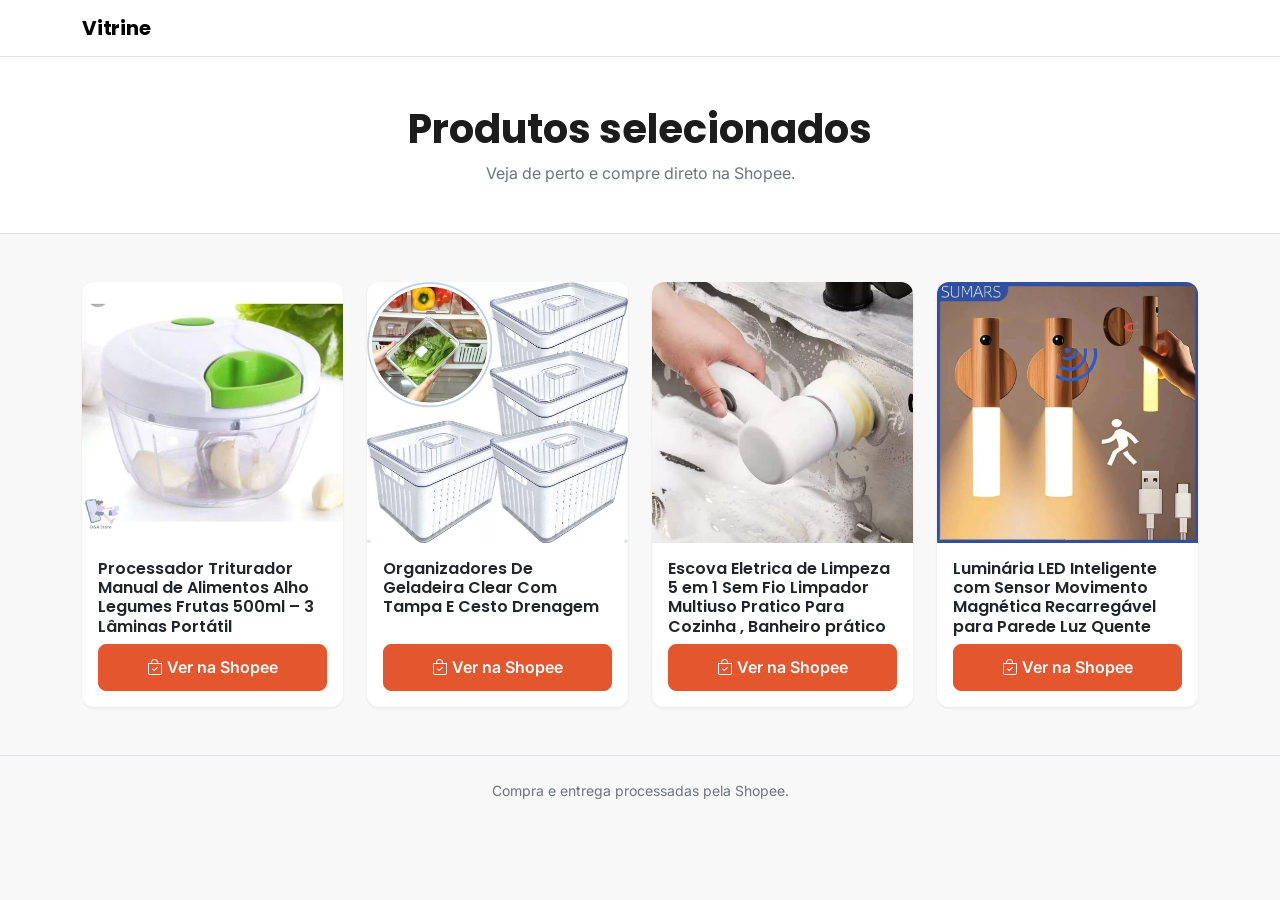
<file: index.html>
<!DOCTYPE html>
<html lang="pt-BR">
<head>
<meta charset="UTF-8">
<meta name="viewport" content="width=device-width, initial-scale=1.0">
<title>Vitrine de produtos</title>
<meta name="description" content="Confira os produtos e compre direto na Shopee.">

<!-- Google tag (gtag.js) -->
<script async src="https://www.googletagmanager.com/gtag/js?id=G-RRVXPHC8N2"></script>
<script>
  window.dataLayer = window.dataLayer || [];
  function gtag(){dataLayer.push(arguments);}
  gtag('js', new Date());
  gtag('config', 'G-RRVXPHC8N2');
</script>

<!-- Google Tag Manager -->
<script>(function(w,d,s,l,i){w[l]=w[l]||[];w[l].push({'gtm.start':
new Date().getTime(),event:'gtm.js'});var f=d.getElementsByTagName(s)[0],
j=d.createElement(s),dl=l!='dataLayer'?'&l='+l:'';j.async=true;j.src=
'https://www.googletagmanager.com/gtm.js?id='+i+dl;f.parentNode.insertBefore(j,f);
})(window,document,'script','dataLayer','GTM-53NDKLK9');</script>
<!-- End Google Tag Manager -->

<link href="https://cdn.jsdelivr.net/npm/bootstrap@5.3.3/dist/css/bootstrap.min.css" rel="stylesheet">
<link href="https://cdn.jsdelivr.net/npm/bootstrap-icons@1.11.3/font/bootstrap-icons.min.css" rel="stylesheet">
<link rel="stylesheet" href="assets/css/style.css">
</head>
<body>

<!-- Google Tag Manager (noscript) -->
<noscript><iframe src="https://www.googletagmanager.com/ns.html?id=GTM-53NDKLK9"
height="0" width="0" style="display:none;visibility:hidden"></iframe></noscript>
<!-- End Google Tag Manager (noscript) -->

<nav class="navbar navbar-light bg-white border-bottom">
  <div class="container">
    <a class="navbar-brand" href="index.html">Vitrine</a>
  </div>
</nav>

<header class="py-5 text-center bg-white border-bottom">
  <div class="container">
    <h1 class="fw-bold">Produtos selecionados</h1>
    <p class="text-secondary mb-0">Veja de perto e compre direto na Shopee.</p>
  </div>
</header>

<main class="container py-5">
  <div class="row g-4">

    <!-- ============================================================
         UM PRODUTO = UM BLOCO ".col" ABAIXO.
         Para adicionar um produto novo: copie um bloco inteiro
         (do <div class="col..."> até o </div> que fecha ele),
         cole depois do último, e edite:
           - a imagem/vídeo (src e alt)
           - o link href para produto-SEU-PRODUTO.html
           - o nome e o preço
           - o link da Shopee no botão
           - os dois valores do onclick="trackShopeeClick(...)"
         Para remover um produto, apague o bloco inteiro.
    ============================================================= -->

    <div class="col-6 col-md-4 col-lg-3">
      <div class="card produto-card h-100">
        <a href="pages/produtos/processador-triturador-manual/">
          <img src="assets/img/processador-triturador-manual/processador-triturador-manual-01.webp" class="card-img-top" alt="Processador Triturador Manual de Alimentos Alho Legumes Frutas 500ml – 3 Lâminas Portátil">
        </a>
        <div class="card-body d-flex flex-column">
          <h2 class="card-title">Processador Triturador Manual de Alimentos Alho Legumes Frutas 500ml – 3 Lâminas Portátil</h2>
          <a class="btn btn-shopee mt-auto"
             href="https://s.shopee.com.br/5q7oppgxdj"
             target="_blank" rel="noopener sponsored"
             onclick="trackShopeeClick('processador-triturador-manual-500ml', 'Processador Triturador Manual de Alimentos Alho Legumes Frutas 500ml – 3 Lâminas Portátil')">
            <i class="bi bi-bag-check"></i> Ver na Shopee
          </a>
        </div>
      </div>
    </div>
    <div class="col-6 col-md-4 col-lg-3">
      <div class="card produto-card h-100">
        <a href="pages/produtos/organizadores-de-geladeira/">
          <img src="assets/img/organizadores-de-geladeira/organizadores-de-geladeira-01.webp" class="card-img-top" alt="Organizadores De Geladeira Clear Com Tampa E Cesto Drenagem">
        </a>
        <div class="card-body d-flex flex-column">
          <h2 class="card-title">Organizadores De Geladeira Clear Com Tampa E Cesto Drenagem</h2>
          <a class="btn btn-shopee mt-auto"
             href="https://s.shopee.com.br/5LBbMDhAu3"
             target="_blank" rel="noopener sponsored"
             onclick="trackShopeeClick('organizadores-de-geladeira-clear', 'Organizadores De Geladeira Clear Com Tampa E Cesto Drenagem')">
            <i class="bi bi-bag-check"></i> Ver na Shopee
          </a>
        </div>
      </div>
    </div>
    <div class="col-6 col-md-4 col-lg-3">
      <div class="card produto-card h-100">
        <a href="pages/produtos/escova-eletrica-de-limpeza/">
          <img src="assets/img/escova-eletrica-de-limpeza/escova-eletrica-de-limpeza-5-em-1-01.jpg" class="card-img-top" alt="Escova Eletrica de Limpeza 5 em 1 Sem Fio Limpador Multiuso Pratico Para Cozinha , Banheiro prático">
        </a>
        <div class="card-body d-flex flex-column">
          <h2 class="card-title">Escova Eletrica de Limpeza 5 em 1 Sem Fio Limpador Multiuso Pratico Para Cozinha , Banheiro prático</h2>
          <a class="btn btn-shopee mt-auto"
             href="https://s.shopee.com.br/AUtivpu818"
             target="_blank" rel="noopener sponsored"
             onclick="trackShopeeClick('escova-eletrica-de-limpeza-5-em-1', 'Escova Eletrica de Limpeza 5 em 1 Sem Fio Limpador Multiuso Pratico Para Cozinha , Banheiro prático')">
            <i class="bi bi-bag-check"></i> Ver na Shopee
          </a>
        </div>
      </div>
    </div>
    <div class="col-6 col-md-4 col-lg-3">
      <div class="card produto-card h-100">
        <a href="pages/produtos/luminaria-led-inteligente/">
          <img src="assets/img/luminaria-led-inteligente/luminaria-led-inteligente-com-sensor-movimento-magnetica-01.webp" class="card-img-top" alt="Luminária LED Inteligente com Sensor Movimento Magnética Recarregável para Parede Luz Quente">
        </a>
        <div class="card-body d-flex flex-column">
          <h2 class="card-title">Luminária LED Inteligente com Sensor Movimento Magnética Recarregável para Parede Luz Quente</h2>
          <a class="btn btn-shopee mt-auto"
             href="https://s.shopee.com.br/1VyuGi8t4T"
             target="_blank" rel="noopener sponsored"
             onclick="trackShopeeClick('luminaria-led-inteligente-com-sensor', 'Luminária LED Inteligente com Sensor Movimento Magnética Recarregável para Parede Luz Quente')">
            <i class="bi bi-bag-check"></i> Ver na Shopee
          </a>
        </div>
      </div>
    </div>
  </div>
</main>

<footer class="text-center text-secondary py-4 border-top small">
  Compra e entrega processadas pela Shopee.
</footer>

<script src="https://cdn.jsdelivr.net/npm/bootstrap@5.3.3/dist/js/bootstrap.bundle.min.js"></script>
<script src="assets/js/track.js"></script>
</body>
</html>
</file>
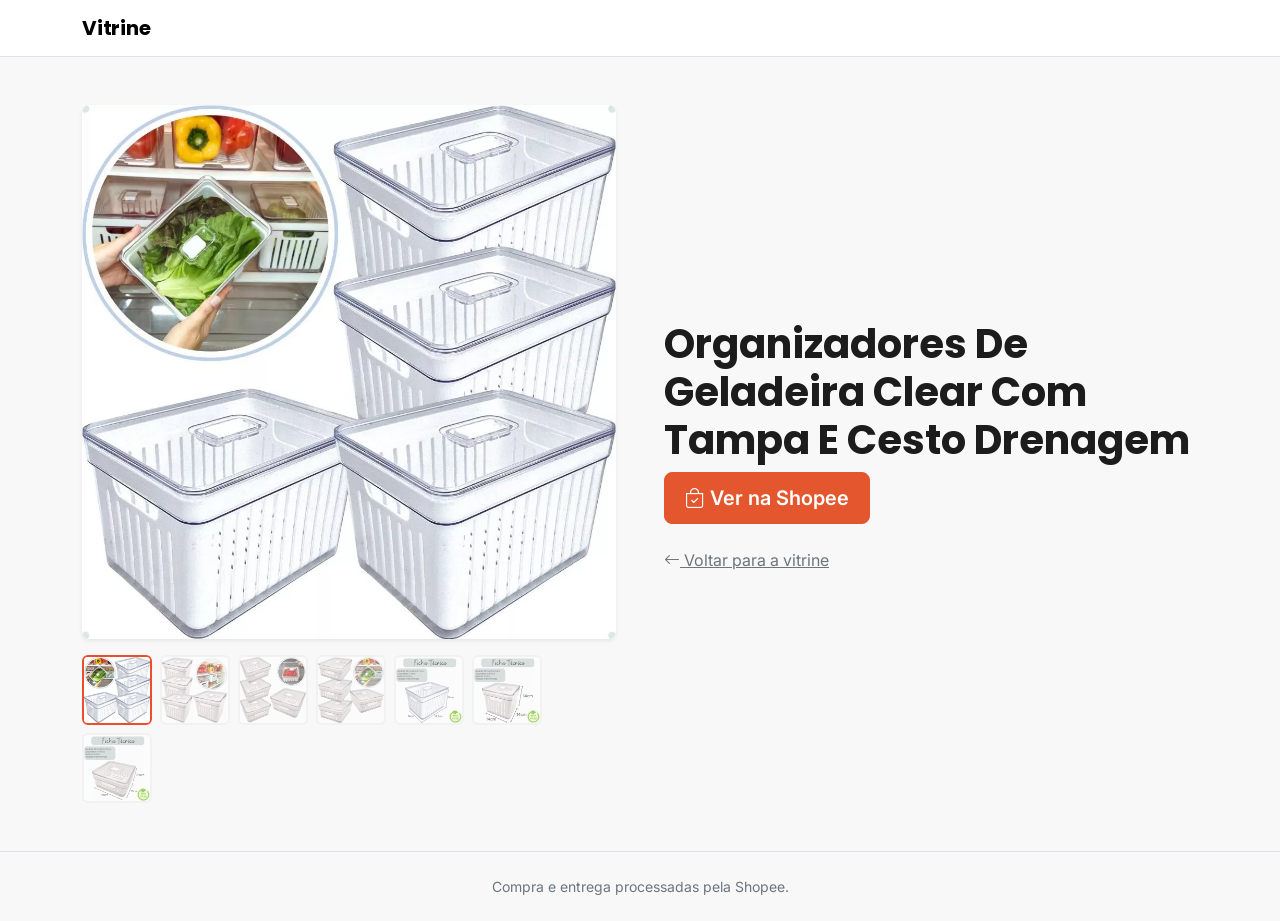
<file: pages/organizadores-de-geladeira/index.html>
<!DOCTYPE html>
<html lang="pt-BR">
<head>
<meta charset="UTF-8">
<meta name="viewport" content="width=device-width, initial-scale=1.0">
<title>Organizadores De Geladeira Clear Com Tampa E Cesto Drenagem</title>
<meta name="description" content="Veja o produto e compre direto na Shopee.">

<!-- Google tag (gtag.js) -->
<script async src="https://www.googletagmanager.com/gtag/js?id=G-RRVXPHC8N2"></script>
<script>
  window.dataLayer = window.dataLayer || [];
  function gtag(){dataLayer.push(arguments);}
  gtag('js', new Date());
  gtag('config', 'G-RRVXPHC8N2');
</script>

<!-- Google Tag Manager -->
<script>(function(w,d,s,l,i){w[l]=w[l]||[];w[l].push({'gtm.start':
new Date().getTime(),event:'gtm.js'});var f=d.getElementsByTagName(s)[0],
j=d.createElement(s),dl=l!='dataLayer'?'&l='+l:'';j.async=true;j.src=
'https://www.googletagmanager.com/gtm.js?id='+i+dl;f.parentNode.insertBefore(j,f);
})(window,document,'script','dataLayer','GTM-53NDKLK9');</script>
<!-- End Google Tag Manager -->

<link href="https://cdn.jsdelivr.net/npm/bootstrap@5.3.3/dist/css/bootstrap.min.css" rel="stylesheet">
<link href="https://cdn.jsdelivr.net/npm/bootstrap-icons@1.11.3/font/bootstrap-icons.min.css" rel="stylesheet">
<link rel="stylesheet" href="../../../assets/css/style.css">

<style>
  /* Estilo do carrossel */
  #carouselProduto.carousel-item img {
    aspect-ratio: 1 / 1;
    object-fit: cover;
  }
 .thumb-btn {
    border: 2px solid transparent;
    opacity: 0.6;
    transition: all.2s ease;
    width: 70px;
    height: 70px;
    flex-shrink: 0;
  }
 .thumb-btn:hover {
    opacity: 1;
  }
 .thumb-btn.active {
    border-color: #EE4D2D; /* cor da Shopee */
    opacity: 1;
  }
</style>
</head>
<body>

<!-- Google Tag Manager (noscript) -->
<noscript><iframe src="https://www.googletagmanager.com/ns.html?id=GTM-53NDKLK9"
height="0" width="0" style="display:none;visibility:hidden"></iframe></noscript>
<!-- End Google Tag Manager (noscript) -->

<nav class="navbar navbar-light bg-white border-bottom">
  <div class="container">
    <a class="navbar-brand" href="../../../index.html">Vitrine</a>
  </div>
</nav>

<main class="container py-5">
  <div class="row g-5 align-items-center">

    <!-- CARROSSEL COMEÇA AQUI -->
    <div class="col-lg-6">
      <!-- Carrossel principal com AUTOPLAY -->
      <div id="carouselProduto" class="carousel slide rounded-3 overflow-hidden shadow-sm" data-bs-ride="carousel" data-bs-interval="3000" data-bs-pause="false">
        <div class="carousel-inner">
          <div class="carousel-item active">
            <img src="../../../assets/img/organizadores-de-geladeira/organizadores-de-geladeira-01.webp" class="d-block w-100" alt="Organizadores De Geladeira Clear Com Tampa E Cesto Drenagem - Imagem 1">
          </div>
          <div class="carousel-item">
            <img src="../../../assets/img/organizadores-de-geladeira/organizadores-de-geladeira-02.webp" class="d-block w-100" alt="Organizadores De Geladeira Clear Com Tampa E Cesto Drenagem - Imagem 2">
          </div>
          <div class="carousel-item">
            <img src="../../../assets/img/organizadores-de-geladeira/organizadores-de-geladeira-03.webp" class="d-block w-100" alt="Organizadores De Geladeira Clear Com Tampa E Cesto Drenagem - Imagem 3">
          </div>
          <div class="carousel-item">
            <img src="../../../assets/img/organizadores-de-geladeira/organizadores-de-geladeira-04.webp" class="d-block w-100" alt="Organizadores De Geladeira Clear Com Tampa E Cesto Drenagem - Imagem 4">
          </div>
          <div class="carousel-item">
            <img src="../../../assets/img/organizadores-de-geladeira/organizadores-de-geladeira-01.webp" class="d-block w-100" alt="Organizadores De Geladeira Clear Com Tampa E Cesto Drenagem - Imagem 5">
          </div>
          <div class="carousel-item">
            <img src="../../../assets/img/organizadores-de-geladeira/organizadores-de-geladeira-06.webp" class="d-block w-100" alt="Organizadores De Geladeira Clear Com Tampa E Cesto Drenagem - Imagem 6">
          </div>
          <div class="carousel-item">
            <img src="../../../assets/img/organizadores-de-geladeira/organizadores-de-geladeira-07.webp" class="d-block w-100" alt="Organizadores De Geladeira Clear Com Tampa E Cesto Drenagem - Imagem 7">
          </div>
        </div>

        <!-- Setas de navegação -->
        <button class="carousel-control-prev" type="button" data-bs-target="#carouselProduto" data-bs-slide="prev">
          <span class="carousel-control-prev-icon" aria-hidden="true"></span>
          <span class="visually-hidden">Anterior</span>
        </button>
        <button class="carousel-control-next" type="button" data-bs-target="#carouselProduto" data-bs-slide="next">
          <span class="carousel-control-next-icon" aria-hidden="true"></span>
          <span class="visually-hidden">Próximo</span>
        </button>
      </div>

      <!-- Miniaturas clicáveis - liberdade para escolher -->
      <div class="d-flex gap-2 mt-3 justify-content-start flex-wrap" id="carouselThumbs">
        <button type="button" data-bs-target="#carouselProduto" data-bs-slide-to="0" class="thumb-btn active p-0 rounded-2 overflow-hidden" aria-current="true" aria-label="Slide 1">
          <img src="../../../assets/img/organizadores-de-geladeira/organizadores-de-geladeira-01.webp" class="w-100 h-100" style="object-fit:cover;" alt="thumb 1">
        </button>
        <button type="button" data-bs-target="#carouselProduto" data-bs-slide-to="1" class="thumb-btn p-0 rounded-2 overflow-hidden" aria-label="Slide 2">
          <img src="../../../assets/img/organizadores-de-geladeira/organizadores-de-geladeira-02.webp" class="w-100 h-100" style="object-fit:cover;" alt="thumb 2">
        </button>
        <button type="button" data-bs-target="#carouselProduto" data-bs-slide-to="2" class="thumb-btn p-0 rounded-2 overflow-hidden" aria-label="Slide 3">
          <img src="../../../assets/img/organizadores-de-geladeira/organizadores-de-geladeira-03.webp" class="w-100 h-100" style="object-fit:cover;" alt="thumb 3">
        </button>
        <button type="button" data-bs-target="#carouselProduto" data-bs-slide-to="3" class="thumb-btn p-0 rounded-2 overflow-hidden" aria-label="Slide 4">
          <img src="../../../assets/img/organizadores-de-geladeira/organizadores-de-geladeira-04.webp" class="w-100 h-100" style="object-fit:cover;" alt="thumb 4">
        </button>
        <button type="button" data-bs-target="#carouselProduto" data-bs-slide-to="4" class="thumb-btn p-0 rounded-2 overflow-hidden" aria-label="Slide 5">
          <img src="../../../assets/img/organizadores-de-geladeira/organizadores-de-geladeira-05.webp" class="w-100 h-100" style="object-fit:cover;" alt="thumb 5">
        </button>
        <button type="button" data-bs-target="#carouselProduto" data-bs-slide-to="5" class="thumb-btn p-0 rounded-2 overflow-hidden" aria-label="Slide 5">
          <img src="../../../assets/img/organizadores-de-geladeira/organizadores-de-geladeira-06.webp" class="w-100 h-100" style="object-fit:cover;" alt="thumb 5">
        </button>
        <button type="button" data-bs-target="#carouselProduto" data-bs-slide-to="6" class="thumb-btn p-0 rounded-2 overflow-hidden" aria-label="Slide 5">
          <img src="../../../assets/img/organizadores-de-geladeira/organizadores-de-geladeira-07.webp" class="w-100 h-100" style="object-fit:cover;" alt="thumb 5">
        </button>
      </div>
    </div>
    <!-- CARROSSEL TERMINA AQUI -->

    <div class="col-lg-6">
      <h1 class="fw-bold mb-2">Organizadores De Geladeira Clear Com Tampa E Cesto Drenagem</h1>
      <a class="btn btn-shopee btn-lg"
         href="https://s.shopee.com.br/5q7oppgxdj"
         target="_blank" rel="noopener sponsored"
         onclick="trackShopeeClick('organizadores-de-geladeira-clear', 'Organizadores De Geladeira Clear Com Tampa E Cesto Drenagem')">
        <i class="bi bi-bag-check"></i> Ver na Shopee
      </a>
      <p class="mt-4"><a href="../../../index.html" class="text-secondary"><i class="bi bi-arrow-left"></i> Voltar para a vitrine</a></p>
    </div>
  </div>
</main>

<footer class="text-center text-secondary py-4 border-top small">
  Compra e entrega processadas pela Shopee.
</footer>

<script src="https://cdn.jsdelivr.net/npm/bootstrap@5.3.3/dist/js/bootstrap.bundle.min.js"></script>
<script src="../../../assets/js/track.js"></script>

<script>
  // Sincroniza a borda ativa das miniaturas com o carrossel
  const carouselEl = document.getElementById('carouselProduto');
  const thumbs = document.querySelectorAll('.thumb-btn');

  carouselEl.addEventListener('slide.bs.carousel', function (e) {
    thumbs.forEach(t => t.classList.remove('active'));
    thumbs[e.to].classList.add('active');
  });
</script>

</body>
</html>
</file>
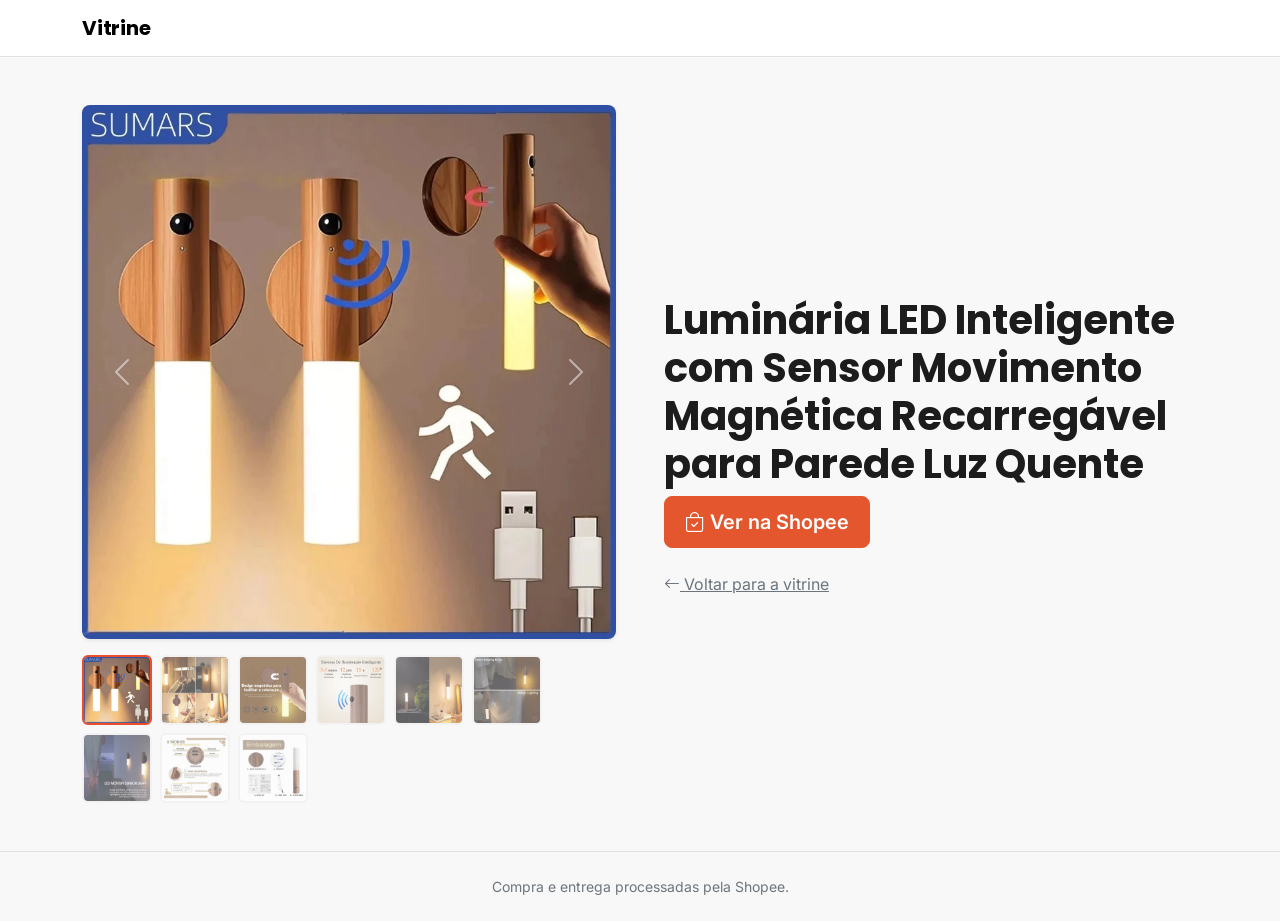
<file: pages/produtos/luminaria-led-inteligente/index.html>
<!DOCTYPE html>
<html lang="pt-BR">
<head>
<meta charset="UTF-8">
<meta name="viewport" content="width=device-width, initial-scale=1.0">
<title>Luminária LED Inteligente com Sensor Movimento Magnética Recarregável para Parede Luz Quente</title>
<meta name="description" content="Veja o produto e compre direto na Shopee.">

<!-- Google tag (gtag.js) -->
<script async src="https://www.googletagmanager.com/gtag/js?id=G-RRVXPHC8N2"></script>
<script>
  window.dataLayer = window.dataLayer || [];
  function gtag(){dataLayer.push(arguments);}
  gtag('js', new Date());
  gtag('config', 'G-RRVXPHC8N2');
</script>

<!-- Google Tag Manager -->
<script>(function(w,d,s,l,i){w[l]=w[l]||[];w[l].push({'gtm.start':
new Date().getTime(),event:'gtm.js'});var f=d.getElementsByTagName(s)[0],
j=d.createElement(s),dl=l!='dataLayer'?'&l='+l:'';j.async=true;j.src=
'https://www.googletagmanager.com/gtm.js?id='+i+dl;f.parentNode.insertBefore(j,f);
})(window,document,'script','dataLayer','GTM-53NDKLK9');</script>
<!-- End Google Tag Manager -->

<link href="https://cdn.jsdelivr.net/npm/bootstrap@5.3.3/dist/css/bootstrap.min.css" rel="stylesheet">
<link href="https://cdn.jsdelivr.net/npm/bootstrap-icons@1.11.3/font/bootstrap-icons.min.css" rel="stylesheet">
<link rel="stylesheet" href="../../../assets/css/style.css">

<style>
  /* Estilo do carrossel */
  #carouselProduto.carousel-item img {
    aspect-ratio: 1 / 1;
    object-fit: cover;
  }
 .thumb-btn {
    border: 2px solid transparent;
    opacity: 0.6;
    transition: all.2s ease;
    width: 70px;
    height: 70px;
    flex-shrink: 0;
  }
 .thumb-btn:hover {
    opacity: 1;
  }
 .thumb-btn.active {
    border-color: #EE4D2D; /* cor da Shopee */
    opacity: 1;
  }
</style>
</head>
<body>

<!-- Google Tag Manager (noscript) -->
<noscript><iframe src="https://www.googletagmanager.com/ns.html?id=GTM-53NDKLK9"
height="0" width="0" style="display:none;visibility:hidden"></iframe></noscript>
<!-- End Google Tag Manager (noscript) -->

<nav class="navbar navbar-light bg-white border-bottom">
  <div class="container">
    <a class="navbar-brand" href="../../../index.html">Vitrine</a>
  </div>
</nav>

<main class="container py-5">
  <div class="row g-5 align-items-center">

    <!-- CARROSSEL COMEÇA AQUI -->
    <div class="col-lg-6">
      <!-- Carrossel principal com AUTOPLAY -->
      <div id="carouselProduto" class="carousel slide rounded-3 overflow-hidden shadow-sm" data-bs-ride="carousel" data-bs-interval="3000" data-bs-pause="false">
        <div class="carousel-inner">
          <div class="carousel-item active">
            <img src="../../../assets/img/luminaria-led-inteligente/luminaria-led-inteligente-com-sensor-movimento-magnetica-01.webp" class="d-block w-100" alt="Luminária LED Inteligente com Sensor Movimento Magnética Recarregável para Parede Luz Quente - Imagem 1">
          </div>
          <div class="carousel-item">
            <img src="../../../assets/img/luminaria-led-inteligente/luminaria-led-inteligente-com-sensor-movimento-magnetica-02.webp" class="d-block w-100" alt="Luminária LED Inteligente com Sensor Movimento Magnética Recarregável para Parede Luz Quente - Imagem 2">
          </div>
          <div class="carousel-item">
            <img src="../../../assets/img/luminaria-led-inteligente/luminaria-led-inteligente-com-sensor-movimento-magnetica-03.webp" class="d-block w-100" alt="Luminária LED Inteligente com Sensor Movimento Magnética Recarregável para Parede Luz Quente - Imagem 3">
          </div>
          <div class="carousel-item">
            <img src="../../../assets/img/luminaria-led-inteligente/luminaria-led-inteligente-com-sensor-movimento-magnetica-04.webp" class="d-block w-100" alt="Luminária LED Inteligente com Sensor Movimento Magnética Recarregável para Parede Luz Quente - Imagem 4">
          </div>
          <div class="carousel-item">
            <img src="../../../assets/img/luminaria-led-inteligente/luminaria-led-inteligente-com-sensor-movimento-magnetica-05.webp" class="d-block w-100" alt="Luminária LED Inteligente com Sensor Movimento Magnética Recarregável para Parede Luz Quente - Imagem 5">
          </div>
          <div class="carousel-item">
            <img src="../../../assets/img/luminaria-led-inteligente/luminaria-led-inteligente-com-sensor-movimento-magnetica-06.webp" class="d-block w-100" alt="Luminária LED Inteligente com Sensor Movimento Magnética Recarregável para Parede Luz Quente - Imagem 6">
          </div>
          <div class="carousel-item">
            <img src="../../../assets/img/luminaria-led-inteligente/luminaria-led-inteligente-com-sensor-movimento-magnetica-07.webp" class="d-block w-100" alt="Luminária LED Inteligente com Sensor Movimento Magnética Recarregável para Parede Luz Quente - Imagem 7">
          </div>
          <div class="carousel-item">
            <img src="../../../assets/img/luminaria-led-inteligente/luminaria-led-inteligente-com-sensor-movimento-magnetica-08.webp" class="d-block w-100" alt="Luminária LED Inteligente com Sensor Movimento Magnética Recarregável para Parede Luz Quente - Imagem 8">
          </div>
          <div class="carousel-item">
            <img src="../../../assets/img/luminaria-led-inteligente/luminaria-led-inteligente-com-sensor-movimento-magnetica-09.webp" class="d-block w-100" alt="Luminária LED Inteligente com Sensor Movimento Magnética Recarregável para Parede Luz Quente - Imagem 9">
          </div>
        </div>

        <!-- Setas de navegação -->
        <button class="carousel-control-prev" type="button" data-bs-target="#carouselProduto" data-bs-slide="prev">
          <span class="carousel-control-prev-icon" aria-hidden="true"></span>
          <span class="visually-hidden">Anterior</span>
        </button>
        <button class="carousel-control-next" type="button" data-bs-target="#carouselProduto" data-bs-slide="next">
          <span class="carousel-control-next-icon" aria-hidden="true"></span>
          <span class="visually-hidden">Próximo</span>
        </button>
      </div>

      <!-- Miniaturas clicáveis - liberdade para escolher -->
      <div class="d-flex gap-2 mt-3 justify-content-start flex-wrap" id="carouselThumbs">
        <button type="button" data-bs-target="#carouselProduto" data-bs-slide-to="0" class="thumb-btn active p-0 rounded-2 overflow-hidden" aria-current="true" aria-label="Slide 1">
          <img src="../../../assets/img/luminaria-led-inteligente/luminaria-led-inteligente-com-sensor-movimento-magnetica-01.webp" class="w-100 h-100" style="object-fit:cover;" alt="thumb 1">
        </button>
        <button type="button" data-bs-target="#carouselProduto" data-bs-slide-to="1" class="thumb-btn p-0 rounded-2 overflow-hidden" aria-label="Slide 2">
          <img src="../../../assets/img/luminaria-led-inteligente/luminaria-led-inteligente-com-sensor-movimento-magnetica-02.webp" class="w-100 h-100" style="object-fit:cover;" alt="thumb 2">
        </button>
        <button type="button" data-bs-target="#carouselProduto" data-bs-slide-to="2" class="thumb-btn p-0 rounded-2 overflow-hidden" aria-label="Slide 3">
          <img src="../../../assets/img/luminaria-led-inteligente/luminaria-led-inteligente-com-sensor-movimento-magnetica-03.webp" class="w-100 h-100" style="object-fit:cover;" alt="thumb 3">
        </button>
        <button type="button" data-bs-target="#carouselProduto" data-bs-slide-to="3" class="thumb-btn p-0 rounded-2 overflow-hidden" aria-label="Slide 4">
          <img src="../../../assets/img/luminaria-led-inteligente/luminaria-led-inteligente-com-sensor-movimento-magnetica-04.webp" class="w-100 h-100" style="object-fit:cover;" alt="thumb 4">
        </button>
        <button type="button" data-bs-target="#carouselProduto" data-bs-slide-to="4" class="thumb-btn p-0 rounded-2 overflow-hidden" aria-label="Slide 5">
          <img src="../../../assets/img/luminaria-led-inteligente/luminaria-led-inteligente-com-sensor-movimento-magnetica-05.webp" class="w-100 h-100" style="object-fit:cover;" alt="thumb 5">
        </button>
        <button type="button" data-bs-target="#carouselProduto" data-bs-slide-to="5" class="thumb-btn p-0 rounded-2 overflow-hidden" aria-label="Slide 6">
          <img src="../../../assets/img/luminaria-led-inteligente/luminaria-led-inteligente-com-sensor-movimento-magnetica-06.webp" class="w-100 h-100" style="object-fit:cover;" alt="thumb 6">
        </button>
        <button type="button" data-bs-target="#carouselProduto" data-bs-slide-to="6" class="thumb-btn p-0 rounded-2 overflow-hidden" aria-label="Slide 7">
          <img src="../../../assets/img/luminaria-led-inteligente/luminaria-led-inteligente-com-sensor-movimento-magnetica-07.webp" class="w-100 h-100" style="object-fit:cover;" alt="thumb 7">
        </button>
        <button type="button" data-bs-target="#carouselProduto" data-bs-slide-to="7" class="thumb-btn p-0 rounded-2 overflow-hidden" aria-label="Slide 8">
          <img src="../../../assets/img/luminaria-led-inteligente/luminaria-led-inteligente-com-sensor-movimento-magnetica-08.webp" class="w-100 h-100" style="object-fit:cover;" alt="thumb 8">
        </button>
        <button type="button" data-bs-target="#carouselProduto" data-bs-slide-to="8" class="thumb-btn p-0 rounded-2 overflow-hidden" aria-label="Slide 9">
          <img src="../../../assets/img/luminaria-led-inteligente/luminaria-led-inteligente-com-sensor-movimento-magnetica-09.webp" class="w-100 h-100" style="object-fit:cover;" alt="thumb 8">
        </button>
      </div>
    </div>
    <!-- CARROSSEL TERMINA AQUI -->

    <div class="col-lg-6">
      <h1 class="fw-bold mb-2">Luminária LED Inteligente com Sensor Movimento Magnética Recarregável para Parede Luz Quente</h1>
      <a class="btn btn-shopee btn-lg"
         href="https://s.shopee.com.br/1VyuGi8t4T"
         target="_blank" rel="noopener sponsored"
         onclick="trackShopeeClick('luminaria-led-inteligente-com-sensor', 'Luminária LED Inteligente com Sensor Movimento Magnética Recarregável para Parede Luz Quente')">
        <i class="bi bi-bag-check"></i> Ver na Shopee
      </a>
      <p class="mt-4"><a href="../../../index.html" class="text-secondary"><i class="bi bi-arrow-left"></i> Voltar para a vitrine</a></p>
    </div>
  </div>
</main>

<footer class="text-center text-secondary py-4 border-top small">
  Compra e entrega processadas pela Shopee.
</footer>

<script src="https://cdn.jsdelivr.net/npm/bootstrap@5.3.3/dist/js/bootstrap.bundle.min.js"></script>
<script src="../../../assets/js/track.js"></script>

<script>
  // Sincroniza a borda ativa das miniaturas com o carrossel
  const carouselEl = document.getElementById('carouselProduto');
  const thumbs = document.querySelectorAll('.thumb-btn');

  carouselEl.addEventListener('slide.bs.carousel', function (e) {
    thumbs.forEach(t => t.classList.remove('active'));
    thumbs[e.to].classList.add('active');
  });
</script>

</body>
</html>
</file>
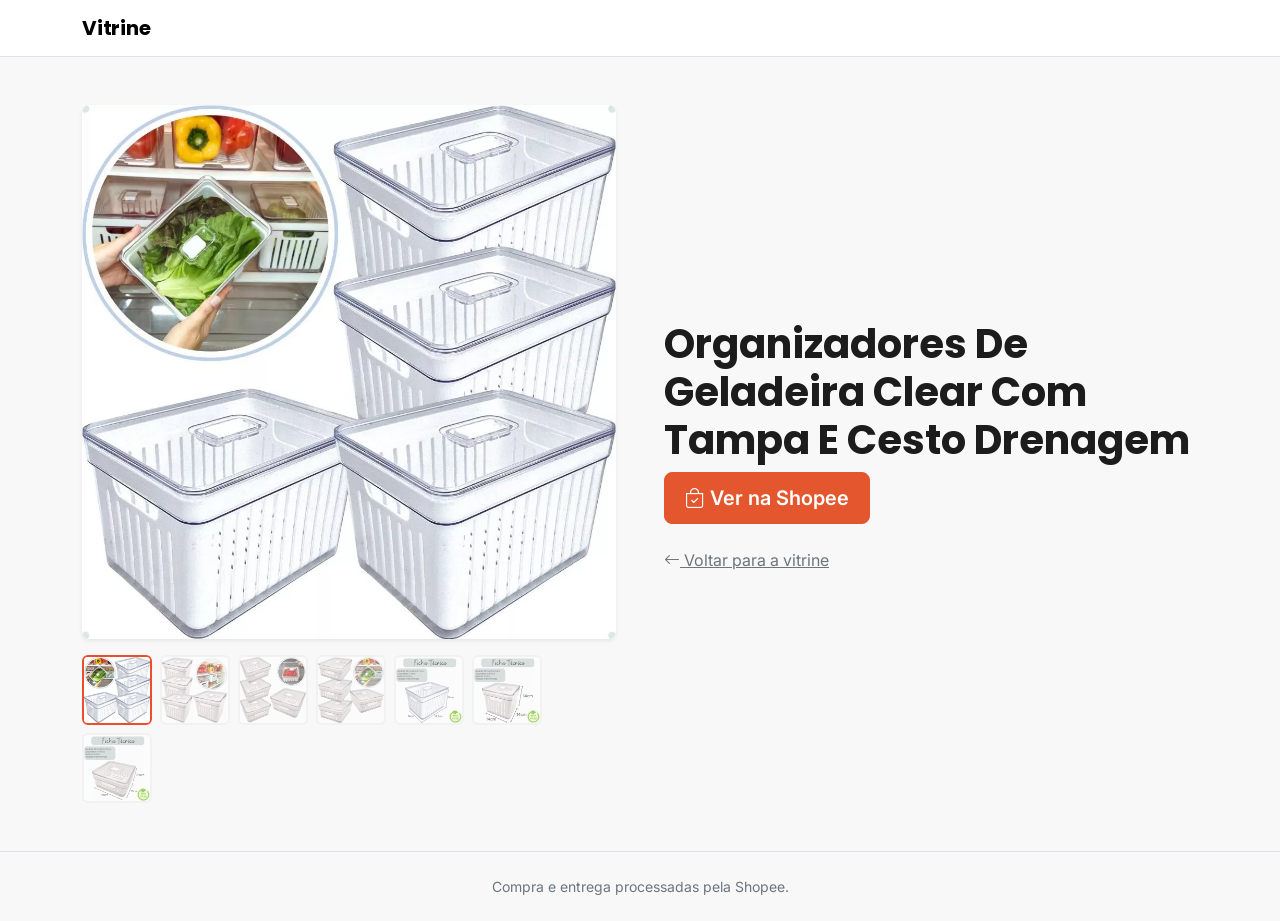
<file: pages/produtos/organizadores-de-geladeira/index.html>
<!DOCTYPE html>
<html lang="pt-BR">
<head>
<meta charset="UTF-8">
<meta name="viewport" content="width=device-width, initial-scale=1.0">
<title>Organizadores De Geladeira Clear Com Tampa E Cesto Drenagem</title>
<meta name="description" content="Veja o produto e compre direto na Shopee.">

<!-- Google tag (gtag.js) -->
<script async src="https://www.googletagmanager.com/gtag/js?id=G-RRVXPHC8N2"></script>
<script>
  window.dataLayer = window.dataLayer || [];
  function gtag(){dataLayer.push(arguments);}
  gtag('js', new Date());
  gtag('config', 'G-RRVXPHC8N2');
</script>

<!-- Google Tag Manager -->
<script>(function(w,d,s,l,i){w[l]=w[l]||[];w[l].push({'gtm.start':
new Date().getTime(),event:'gtm.js'});var f=d.getElementsByTagName(s)[0],
j=d.createElement(s),dl=l!='dataLayer'?'&l='+l:'';j.async=true;j.src=
'https://www.googletagmanager.com/gtm.js?id='+i+dl;f.parentNode.insertBefore(j,f);
})(window,document,'script','dataLayer','GTM-53NDKLK9');</script>
<!-- End Google Tag Manager -->

<link href="https://cdn.jsdelivr.net/npm/bootstrap@5.3.3/dist/css/bootstrap.min.css" rel="stylesheet">
<link href="https://cdn.jsdelivr.net/npm/bootstrap-icons@1.11.3/font/bootstrap-icons.min.css" rel="stylesheet">
<link rel="stylesheet" href="../../../assets/css/style.css">

<style>
  /* Estilo do carrossel */
  #carouselProduto.carousel-item img {
    aspect-ratio: 1 / 1;
    object-fit: cover;
  }
 .thumb-btn {
    border: 2px solid transparent;
    opacity: 0.6;
    transition: all.2s ease;
    width: 70px;
    height: 70px;
    flex-shrink: 0;
  }
 .thumb-btn:hover {
    opacity: 1;
  }
 .thumb-btn.active {
    border-color: #EE4D2D; /* cor da Shopee */
    opacity: 1;
  }
</style>
</head>
<body>

<!-- Google Tag Manager (noscript) -->
<noscript><iframe src="https://www.googletagmanager.com/ns.html?id=GTM-53NDKLK9"
height="0" width="0" style="display:none;visibility:hidden"></iframe></noscript>
<!-- End Google Tag Manager (noscript) -->

<nav class="navbar navbar-light bg-white border-bottom">
  <div class="container">
    <a class="navbar-brand" href="../../../index.html">Vitrine</a>
  </div>
</nav>

<main class="container py-5">
  <div class="row g-5 align-items-center">

    <!-- CARROSSEL COMEÇA AQUI -->
    <div class="col-lg-6">
      <!-- Carrossel principal com AUTOPLAY -->
      <div id="carouselProduto" class="carousel slide rounded-3 overflow-hidden shadow-sm" data-bs-ride="carousel" data-bs-interval="3000" data-bs-pause="false">
        <div class="carousel-inner">
          <div class="carousel-item active">
            <img src="../../../assets/img/organizadores-de-geladeira/organizadores-de-geladeira-01.webp" class="d-block w-100" alt="Organizadores De Geladeira Clear Com Tampa E Cesto Drenagem - Imagem 1">
          </div>
          <div class="carousel-item">
            <img src="../../../assets/img/organizadores-de-geladeira/organizadores-de-geladeira-02.webp" class="d-block w-100" alt="Organizadores De Geladeira Clear Com Tampa E Cesto Drenagem - Imagem 2">
          </div>
          <div class="carousel-item">
            <img src="../../../assets/img/organizadores-de-geladeira/organizadores-de-geladeira-03.webp" class="d-block w-100" alt="Organizadores De Geladeira Clear Com Tampa E Cesto Drenagem - Imagem 3">
          </div>
          <div class="carousel-item">
            <img src="../../../assets/img/organizadores-de-geladeira/organizadores-de-geladeira-04.webp" class="d-block w-100" alt="Organizadores De Geladeira Clear Com Tampa E Cesto Drenagem - Imagem 4">
          </div>
          <div class="carousel-item">
            <img src="../../../assets/img/organizadores-de-geladeira/organizadores-de-geladeira-01.webp" class="d-block w-100" alt="Organizadores De Geladeira Clear Com Tampa E Cesto Drenagem - Imagem 5">
          </div>
          <div class="carousel-item">
            <img src="../../../assets/img/organizadores-de-geladeira/organizadores-de-geladeira-06.webp" class="d-block w-100" alt="Organizadores De Geladeira Clear Com Tampa E Cesto Drenagem - Imagem 6">
          </div>
          <div class="carousel-item">
            <img src="../../../assets/img/organizadores-de-geladeira/organizadores-de-geladeira-07.webp" class="d-block w-100" alt="Organizadores De Geladeira Clear Com Tampa E Cesto Drenagem - Imagem 7">
          </div>
        </div>

        <!-- Setas de navegação -->
        <button class="carousel-control-prev" type="button" data-bs-target="#carouselProduto" data-bs-slide="prev">
          <span class="carousel-control-prev-icon" aria-hidden="true"></span>
          <span class="visually-hidden">Anterior</span>
        </button>
        <button class="carousel-control-next" type="button" data-bs-target="#carouselProduto" data-bs-slide="next">
          <span class="carousel-control-next-icon" aria-hidden="true"></span>
          <span class="visually-hidden">Próximo</span>
        </button>
      </div>

      <!-- Miniaturas clicáveis - liberdade para escolher -->
      <div class="d-flex gap-2 mt-3 justify-content-start flex-wrap" id="carouselThumbs">
        <button type="button" data-bs-target="#carouselProduto" data-bs-slide-to="0" class="thumb-btn active p-0 rounded-2 overflow-hidden" aria-current="true" aria-label="Slide 1">
          <img src="../../../assets/img/organizadores-de-geladeira/organizadores-de-geladeira-01.webp" class="w-100 h-100" style="object-fit:cover;" alt="thumb 1">
        </button>
        <button type="button" data-bs-target="#carouselProduto" data-bs-slide-to="1" class="thumb-btn p-0 rounded-2 overflow-hidden" aria-label="Slide 2">
          <img src="../../../assets/img/organizadores-de-geladeira/organizadores-de-geladeira-02.webp" class="w-100 h-100" style="object-fit:cover;" alt="thumb 2">
        </button>
        <button type="button" data-bs-target="#carouselProduto" data-bs-slide-to="2" class="thumb-btn p-0 rounded-2 overflow-hidden" aria-label="Slide 3">
          <img src="../../../assets/img/organizadores-de-geladeira/organizadores-de-geladeira-03.webp" class="w-100 h-100" style="object-fit:cover;" alt="thumb 3">
        </button>
        <button type="button" data-bs-target="#carouselProduto" data-bs-slide-to="3" class="thumb-btn p-0 rounded-2 overflow-hidden" aria-label="Slide 4">
          <img src="../../../assets/img/organizadores-de-geladeira/organizadores-de-geladeira-04.webp" class="w-100 h-100" style="object-fit:cover;" alt="thumb 4">
        </button>
        <button type="button" data-bs-target="#carouselProduto" data-bs-slide-to="4" class="thumb-btn p-0 rounded-2 overflow-hidden" aria-label="Slide 5">
          <img src="../../../assets/img/organizadores-de-geladeira/organizadores-de-geladeira-05.webp" class="w-100 h-100" style="object-fit:cover;" alt="thumb 5">
        </button>
        <button type="button" data-bs-target="#carouselProduto" data-bs-slide-to="5" class="thumb-btn p-0 rounded-2 overflow-hidden" aria-label="Slide 5">
          <img src="../../../assets/img/organizadores-de-geladeira/organizadores-de-geladeira-06.webp" class="w-100 h-100" style="object-fit:cover;" alt="thumb 5">
        </button>
        <button type="button" data-bs-target="#carouselProduto" data-bs-slide-to="6" class="thumb-btn p-0 rounded-2 overflow-hidden" aria-label="Slide 5">
          <img src="../../../assets/img/organizadores-de-geladeira/organizadores-de-geladeira-07.webp" class="w-100 h-100" style="object-fit:cover;" alt="thumb 5">
        </button>
      </div>
    </div>
    <!-- CARROSSEL TERMINA AQUI -->

    <div class="col-lg-6">
      <h1 class="fw-bold mb-2">Organizadores De Geladeira Clear Com Tampa E Cesto Drenagem</h1>
      <a class="btn btn-shopee btn-lg"
         href="https://s.shopee.com.br/5LBbMDhAu3"
         target="_blank" rel="noopener sponsored"
         onclick="trackShopeeClick('organizadores-de-geladeira-clear', 'Organizadores De Geladeira Clear Com Tampa E Cesto Drenagem')">
        <i class="bi bi-bag-check"></i> Ver na Shopee
      </a>
      <p class="mt-4"><a href="../../../index.html" class="text-secondary"><i class="bi bi-arrow-left"></i> Voltar para a vitrine</a></p>
    </div>
  </div>
</main>

<footer class="text-center text-secondary py-4 border-top small">
  Compra e entrega processadas pela Shopee.
</footer>

<script src="https://cdn.jsdelivr.net/npm/bootstrap@5.3.3/dist/js/bootstrap.bundle.min.js"></script>
<script src="../../../assets/js/track.js"></script>

<script>
  // Sincroniza a borda ativa das miniaturas com o carrossel
  const carouselEl = document.getElementById('carouselProduto');
  const thumbs = document.querySelectorAll('.thumb-btn');

  carouselEl.addEventListener('slide.bs.carousel', function (e) {
    thumbs.forEach(t => t.classList.remove('active'));
    thumbs[e.to].classList.add('active');
  });
</script>

</body>
</html>
</file>
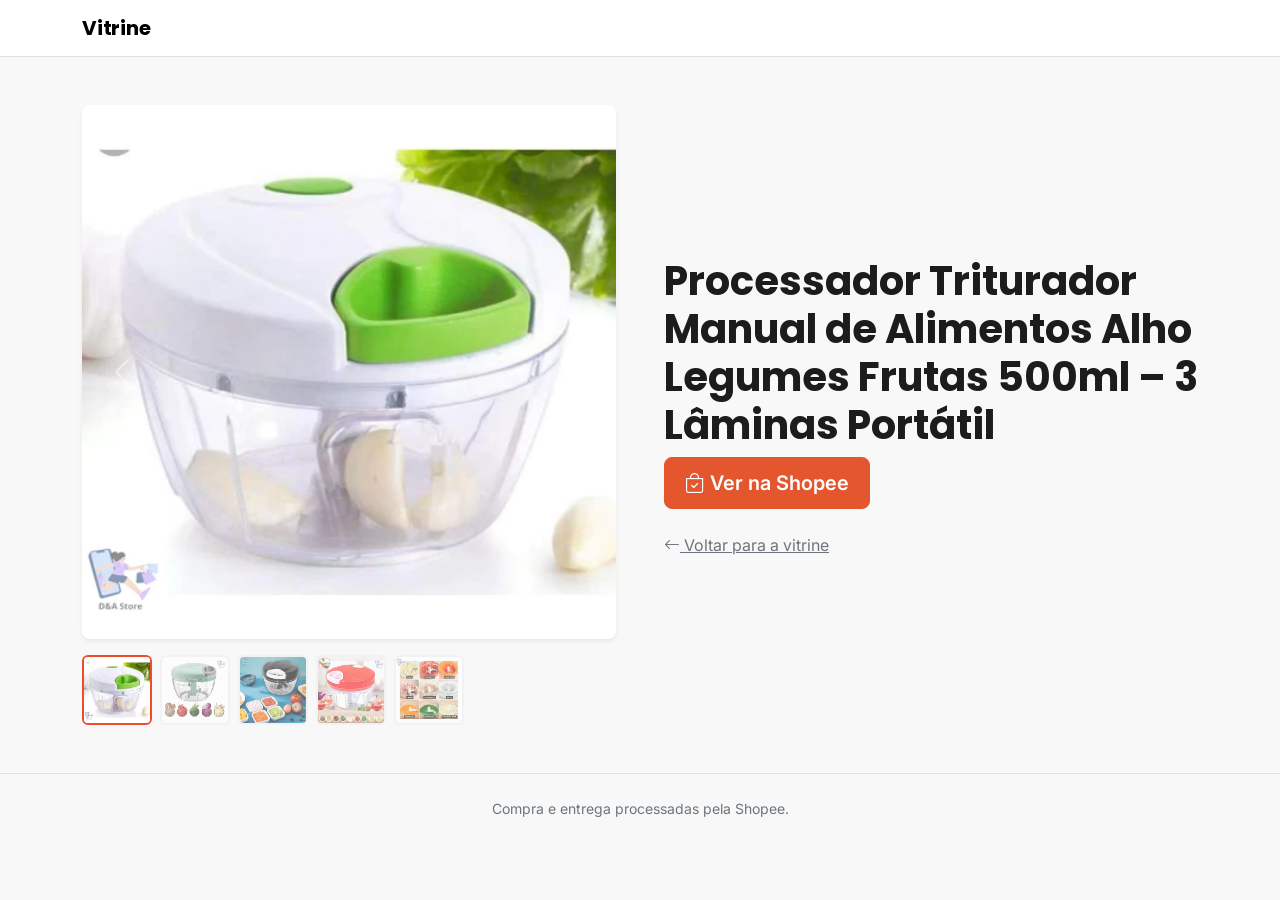
<file: pages/produtos/processador-triturador-manual/index.html>
<!DOCTYPE html>
<html lang="pt-BR">
<head>
<meta charset="UTF-8">
<meta name="viewport" content="width=device-width, initial-scale=1.0">
<title>Processador Triturador Manual de Alimentos Alho Legumes Frutas 500ml – 3 Lâminas Portátil</title>
<meta name="description" content="Veja o produto e compre direto na Shopee.">

<!-- Google tag (gtag.js) -->
<script async src="https://www.googletagmanager.com/gtag/js?id=G-RRVXPHC8N2"></script>
<script>
  window.dataLayer = window.dataLayer || [];
  function gtag(){dataLayer.push(arguments);}
  gtag('js', new Date());
  gtag('config', 'G-RRVXPHC8N2');
</script>

<!-- Google Tag Manager -->
<script>(function(w,d,s,l,i){w[l]=w[l]||[];w[l].push({'gtm.start':
new Date().getTime(),event:'gtm.js'});var f=d.getElementsByTagName(s)[0],
j=d.createElement(s),dl=l!='dataLayer'?'&l='+l:'';j.async=true;j.src=
'https://www.googletagmanager.com/gtm.js?id='+i+dl;f.parentNode.insertBefore(j,f);
})(window,document,'script','dataLayer','GTM-53NDKLK9');</script>
<!-- End Google Tag Manager -->

<link href="https://cdn.jsdelivr.net/npm/bootstrap@5.3.3/dist/css/bootstrap.min.css" rel="stylesheet">
<link href="https://cdn.jsdelivr.net/npm/bootstrap-icons@1.11.3/font/bootstrap-icons.min.css" rel="stylesheet">
<link rel="stylesheet" href="../../../assets/css/style.css">

<style>
  /* Estilo do carrossel */
  #carouselProduto.carousel-item img {
    aspect-ratio: 1 / 1;
    object-fit: cover;
  }
 .thumb-btn {
    border: 2px solid transparent;
    opacity: 0.6;
    transition: all.2s ease;
    width: 70px;
    height: 70px;
    flex-shrink: 0;
  }
 .thumb-btn:hover {
    opacity: 1;
  }
 .thumb-btn.active {
    border-color: #EE4D2D; /* cor da Shopee */
    opacity: 1;
  }
</style>
</head>
<body>

<!-- Google Tag Manager (noscript) -->
<noscript><iframe src="https://www.googletagmanager.com/ns.html?id=GTM-53NDKLK9"
height="0" width="0" style="display:none;visibility:hidden"></iframe></noscript>
<!-- End Google Tag Manager (noscript) -->

<nav class="navbar navbar-light bg-white border-bottom">
  <div class="container">
    <a class="navbar-brand" href="../../../index.html">Vitrine</a>
  </div>
</nav>

<main class="container py-5">
  <div class="row g-5 align-items-center">

    <!-- CARROSSEL COMEÇA AQUI -->
    <div class="col-lg-6">
      <!-- Carrossel principal com AUTOPLAY -->
      <div id="carouselProduto" class="carousel slide rounded-3 overflow-hidden shadow-sm" data-bs-ride="carousel" data-bs-interval="3000" data-bs-pause="false">
        <div class="carousel-inner">
          <div class="carousel-item active">
            <img src="../../../assets/img/processador-triturador-manual/processador-triturador-manual-01.webp" class="d-block w-100" alt="Processador Triturador Manual - Imagem 1">
          </div>
          <div class="carousel-item">
            <img src="../../../assets/img/processador-triturador-manual/processador-triturador-manual-02.webp" class="d-block w-100" alt="Processador Triturador Manual - Imagem 2">
          </div>
          <div class="carousel-item">
            <img src="../../../assets/img/processador-triturador-manual/processador-triturador-manual-03.webp" class="d-block w-100" alt="Processador Triturador Manual - Imagem 3">
          </div>
          <div class="carousel-item">
            <img src="../../../assets/img/processador-triturador-manual/processador-triturador-manual-04.webp" class="d-block w-100" alt="Processador Triturador Manual - Imagem 4">
          </div>
          <div class="carousel-item">
            <img src="../../../assets/img/processador-triturador-manual/processador-triturador-manual-05.webp" class="d-block w-100" alt="Processador Triturador Manual - Imagem 5">
          </div>
        </div>

        <!-- Setas de navegação -->
        <button class="carousel-control-prev" type="button" data-bs-target="#carouselProduto" data-bs-slide="prev">
          <span class="carousel-control-prev-icon" aria-hidden="true"></span>
          <span class="visually-hidden">Anterior</span>
        </button>
        <button class="carousel-control-next" type="button" data-bs-target="#carouselProduto" data-bs-slide="next">
          <span class="carousel-control-next-icon" aria-hidden="true"></span>
          <span class="visually-hidden">Próximo</span>
        </button>
      </div>

      <!-- Miniaturas clicáveis - liberdade para escolher -->
      <div class="d-flex gap-2 mt-3 justify-content-start flex-wrap" id="carouselThumbs">
        <button type="button" data-bs-target="#carouselProduto" data-bs-slide-to="0" class="thumb-btn active p-0 rounded-2 overflow-hidden" aria-current="true" aria-label="Slide 1">
          <img src="../../../assets/img/processador-triturador-manual/processador-triturador-manual-01.webp" class="w-100 h-100" style="object-fit:cover;" alt="thumb 1">
        </button>
        <button type="button" data-bs-target="#carouselProduto" data-bs-slide-to="1" class="thumb-btn p-0 rounded-2 overflow-hidden" aria-label="Slide 2">
          <img src="../../../assets/img/processador-triturador-manual/processador-triturador-manual-02.webp" class="w-100 h-100" style="object-fit:cover;" alt="thumb 2">
        </button>
        <button type="button" data-bs-target="#carouselProduto" data-bs-slide-to="2" class="thumb-btn p-0 rounded-2 overflow-hidden" aria-label="Slide 3">
          <img src="../../../assets/img/processador-triturador-manual/processador-triturador-manual-03.webp" class="w-100 h-100" style="object-fit:cover;" alt="thumb 3">
        </button>
        <button type="button" data-bs-target="#carouselProduto" data-bs-slide-to="3" class="thumb-btn p-0 rounded-2 overflow-hidden" aria-label="Slide 4">
          <img src="../../../assets/img/processador-triturador-manual/processador-triturador-manual-04.webp" class="w-100 h-100" style="object-fit:cover;" alt="thumb 4">
        </button>
        <button type="button" data-bs-target="#carouselProduto" data-bs-slide-to="4" class="thumb-btn p-0 rounded-2 overflow-hidden" aria-label="Slide 5">
          <img src="../../../assets/img/processador-triturador-manual/processador-triturador-manual-05.webp" class="w-100 h-100" style="object-fit:cover;" alt="thumb 5">
        </button>
      </div>
    </div>
    <!-- CARROSSEL TERMINA AQUI -->

    <div class="col-lg-6">
      <h1 class="fw-bold mb-2">Processador Triturador Manual de Alimentos Alho Legumes Frutas 500ml – 3 Lâminas Portátil</h1>
      <a class="btn btn-shopee btn-lg"
         href="https://s.shopee.com.br/5q7oppgxdj"
         target="_blank" rel="noopener sponsored"
         onclick="trackShopeeClick('processador-triturador-manual-500ml', 'Processador Triturador Manual de Alimentos Alho Legumes Frutas 500ml – 3 Lâminas Portátil')">
        <i class="bi bi-bag-check"></i> Ver na Shopee
      </a>
      <p class="mt-4"><a href="../../../index.html" class="text-secondary"><i class="bi bi-arrow-left"></i> Voltar para a vitrine</a></p>
    </div>
  </div>
</main>

<footer class="text-center text-secondary py-4 border-top small">
  Compra e entrega processadas pela Shopee.
</footer>

<script src="https://cdn.jsdelivr.net/npm/bootstrap@5.3.3/dist/js/bootstrap.bundle.min.js"></script>
<script src="../../../assets/js/track.js"></script>

<script>
  // Sincroniza a borda ativa das miniaturas com o carrossel
  const carouselEl = document.getElementById('carouselProduto');
  const thumbs = document.querySelectorAll('.thumb-btn');

  carouselEl.addEventListener('slide.bs.carousel', function (e) {
    thumbs.forEach(t => t.classList.remove('active'));
    thumbs[e.to].classList.add('active');
  });
</script>

</body>
</html>
</file>
<file: assets/css/style.css>
/* Fonte e cor de marca. O resto do visual vem do Bootstrap. */
@import url('https://fonts.googleapis.com/css2?family=Poppins:wght@600;700&family=Inter:wght@400;500;600&display=swap');

:root {
  --brand: #e4572e;      /* cor de destaque do site — usada só no botão e nos preços */
  --brand-dark: #b23a1c;
  --ink: #1c1c1c;
}

body {
  font-family: 'Inter', sans-serif;
  color: var(--ink);
  background-color: #f8f8f8;
}

h1, h2, h3, .navbar-brand {
  font-family: 'Poppins', sans-serif;
}

/* Cabeçalho do site */
.navbar-brand {
  font-weight: 700;
  letter-spacing: -0.01em;
}

/* Botão principal do site: "Ver na Shopee" */
.btn-shopee {
  background-color: var(--brand);
  border-color: var(--brand);
  color: #fff;
  font-weight: 600;
  padding: 0.65rem 1.25rem;
  border-radius: 0.5rem;
}

.btn-shopee:hover,
.btn-shopee:focus {
  background-color: var(--brand-dark);
  border-color: var(--brand-dark);
  color: #fff;
}

/* Card de produto na vitrine */
.produto-card {
  border: none;
  border-radius: 0.75rem;
  overflow: hidden;
  box-shadow: 0 1px 3px rgba(0, 0, 0, 0.08);
  transition: box-shadow 0.15s ease, transform 0.15s ease;
}

.produto-card:hover {
  box-shadow: 0 8px 20px rgba(0, 0, 0, 0.12);
  transform: translateY(-2px);
}

.produto-card .card-img-top {
  aspect-ratio: 1 / 1;
  object-fit: cover;
}

.produto-card video.card-img-top {
  width: 100%;
  height: auto;
}

.produto-card .card-title {
  font-size: 1rem;
  font-weight: 600;
}

.preco {
  color: var(--brand-dark);
  font-weight: 700;
}

/* Página de produto individual */
.produto-midia-grande {
  border-radius: 0.75rem;
  overflow: hidden;
}

.produto-midia-grande img,
.produto-midia-grande video {
  width: 100%;
  height: auto;
  display: block;
}

.preco-grande {
  font-size: 1.75rem;
}
</file>
